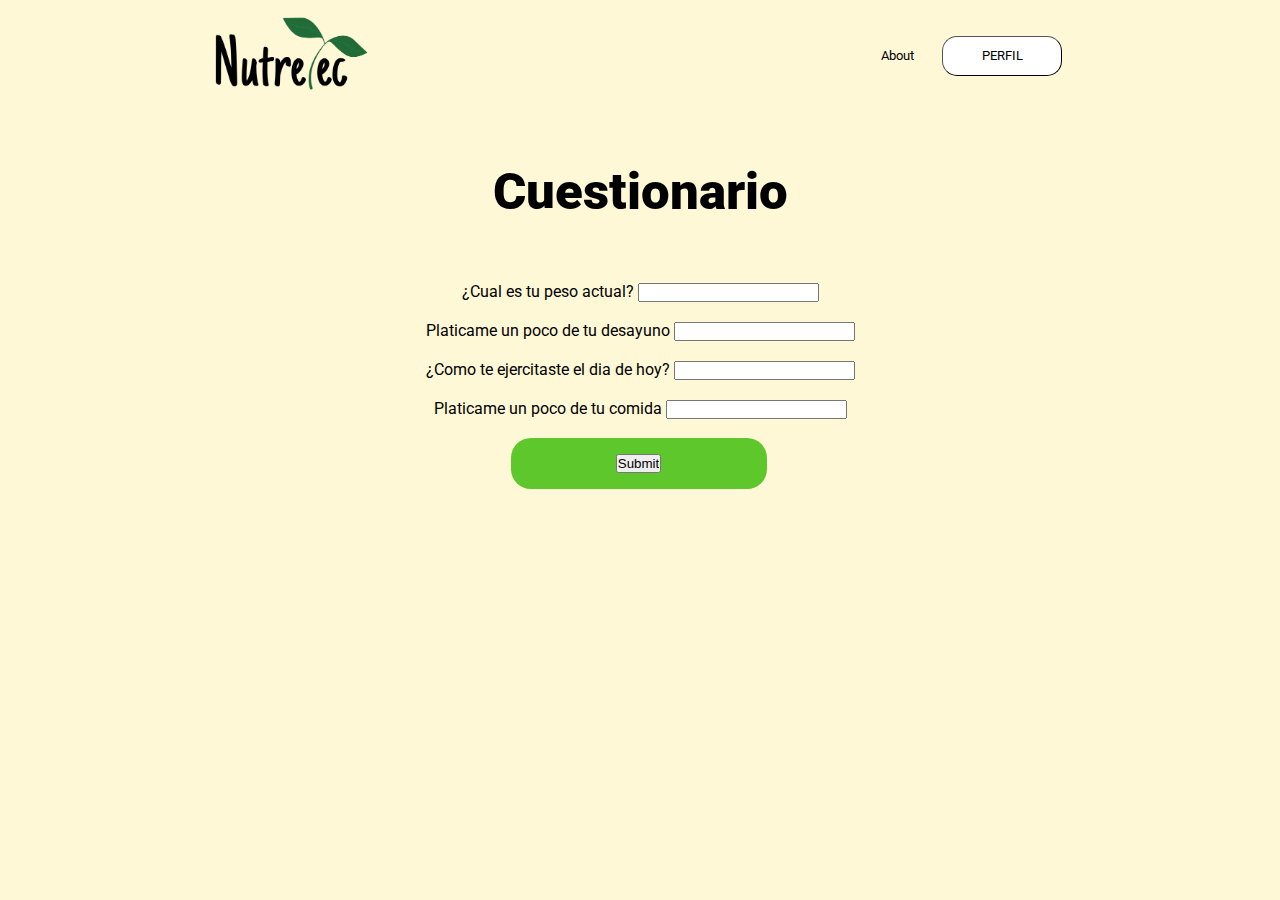
<file: cuestionario.html>
<!DOCTYPE html>

<html>
  <head>
    <meta charset="utf-8" />
    <title>NutreTec</title>

    <!-- CSS -->
    <link rel="stylesheet" href="css/styles.css" />
  </head>

  <body>
    <!-- Barra de navegación -->
    <header>
      <a class="logo" href="index.html"
        ><img class="logo" src="assets/images/NutreTec.png" alt="NutreTec"
      /></a>
      <ul class="nav-links">
        <li><a href="about.html">About</a></li>
        <li>
          <a href="perfil.html"><button class="btn">PERFIL</button></a>
        </li>
      </ul>
    </header>

    <h1 style="text-align: center; margin-top: 50px;">Cuestionario</h1>

    <main class="form">
      <form action="/action_page.php" style="text-align: center">
        <label for="question1">¿Cual es tu peso actual?</label>
        <input type="text" id="question1" name="question1" /><br /><br />
        <label for="question2">Platicame un poco de tu desayuno</label>
        <input type="text" id="question2" name="question2" /><br /><br />
        <label for="question3">¿Como te ejercitaste el dia de hoy?</label>
        <input type="text" id="question3" name="question3" /><br /><br />
        <label for="question4">Platicame un poco de tu comida</label>
        <input type="text" id="question4" name="question4" /><br /><br />
        <button class="btn-large">
          <input type="submit" value="Submit" />
        </button>
      </form>
    </main>
    
    <script src="" async defer></script>
  </body>
</html>
</file>
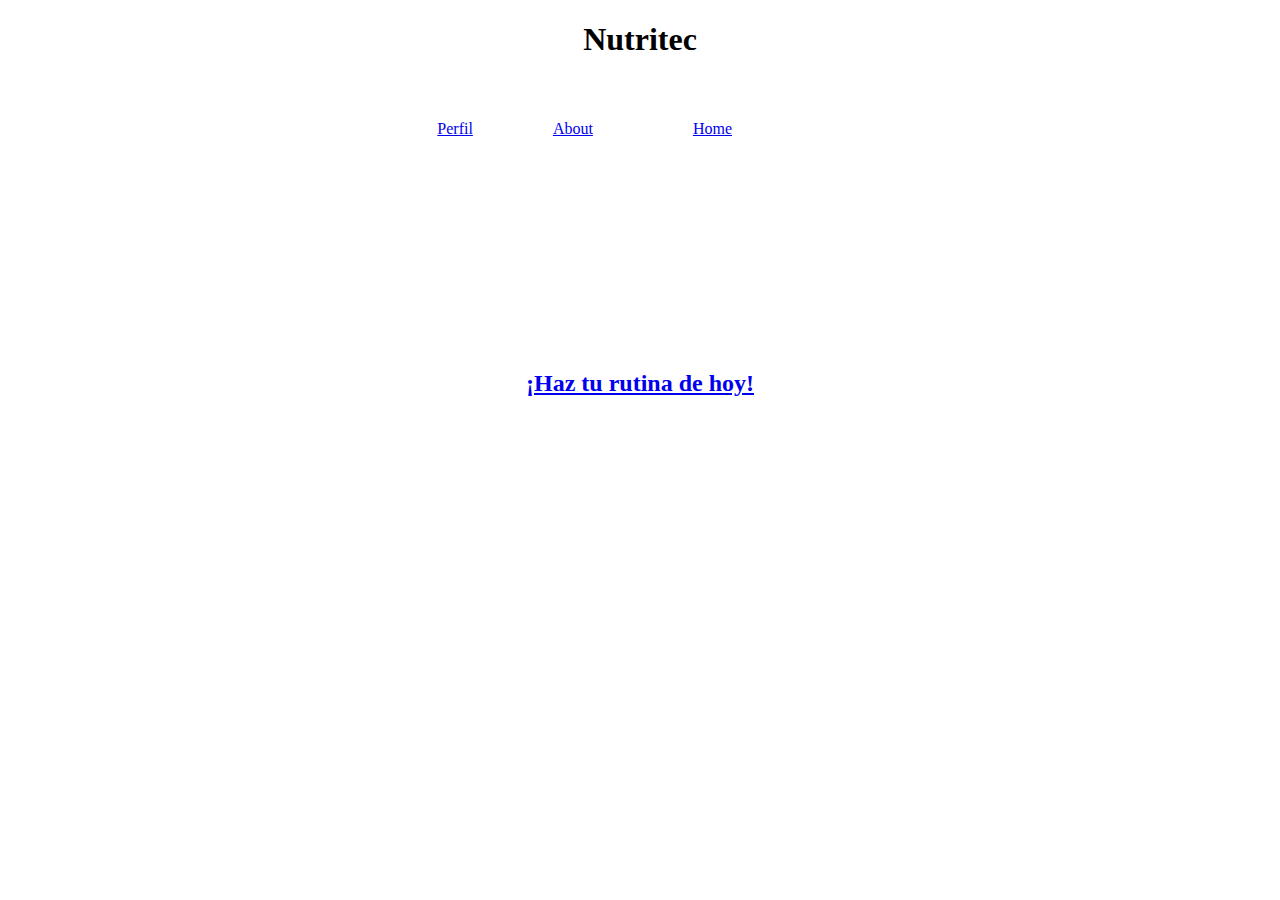
<file: home.html>
<!DOCTYPE html>

<html>
    <head>
        <meta charset="utf-8">
        <meta http-equiv="X-UA-Compatible" content="IE=edge">
        <title></title>
        <meta name="description" content="">
        <meta name="viewport" content="width=device-width, initial-scale=1">
        <link rel="stylesheet" href="">
    </head>
    <body>
      <h1 style="text-align: center;">Nutritec</h1>

      
      <div class="row">
        <div class="column" style="float:right;margin: 40px; padding-right: 500px; ;">
            <a href="home.html">Home</a>
        </div>
        <div class="column" style="float:right;margin: 40px; padding-right: 20px;">
            <a href="about.html">About</a>
        </div>
        <div class="column" style="float:right;margin: 40px;">
            <a href="perfil.html">Perfil</a>
        </div>
      </div>
        
      <br>
      <br>
      <br>
      <br>
      <br>
      <br>
      <br>
      <br>
      <br>
      <br>

      <br>
      <br>
      <br>

      <br>
      <br>
    <a href="cuestionario.html"><h2 style="text-align: center;">¡Haz tu rutina de hoy!</h2></a>
    
        
        <script src="" async defer></script>
    </body>
</html>
</file>
<file: css/styles.css>
/* Paleta de colores */
/* FFF8D6 F7E1AE A4D0A4 617A55 */

/* FONTS */
@import url('https://fonts.googleapis.com/css2?family=Roboto:ital,wght@0,100;0,300;0,400;0,500;0,700;0,900;1,100;1,300;1,400;1,500;1,700;1,900&display=swap');

* {
  box-sizing: border-box;
  margin: 0;
  padding: 0;
}

li, a, button, header, main, footer {
  font-family: "Roboto";
  text-decoration: none;
  color: black;
}

body {
  background-color: #FFF8D6;
}

header, main{
  display: flex;
  justify-content: space-between;
  align-items: center;
  padding: 10px 15%;
}

h1 {
  font-family: "Roboto";
  color: black;
  font-size: 4vw;
  font-weight: 900;
}

h2 {
  font-family: "Roboto";
  color: #617A55;
  font-size: 1.5vw;
  font-weight: 300;
}

h3 {
  font-family: "Roboto";
  color: black;
  font-size: 1.5vw;
  font-weight: 300;
}

.nav-links, li{
  display: inline-block;
  padding: 1vw;
}

a:hover{
  color: #A4D0A4;
}

.logo {
  width: 180px;
}

.btn {
  background-color: white;
  width: 120px;
  height: 40px;
  border-radius: 15px;
  border-width: 1px;
  cursor: pointer;
}

.nav-links, .btn {
  font-size: 1vw;
}

.btn-large {
  background-color: #5dc72c;
  width: 20vw;
  height: 4vw;
  font-size: 1.2vw;
  border-width: 0;
  border-radius: 20px;
  margin-left: -3px;
}

.btn:hover {
  background-color: #A4D0A4;
  box-shadow: 0 10px 15px rgba(0, 0, 0, 0.5);
}

.btn-large:hover {
  background-color: rgb(45, 167, 45);
  box-shadow: 0 15px 25px rgba(0, 0, 0, 0.5);
}

.form {
  margin-top: 50px;
  justify-content: center;
}

#healthy-food{
  width: 45vw;
  float: right;
  margin: 5% 10%;
  border-radius: 20px;
}

#perfil {
  width: 10vw;
  float: left;
  border-radius: 20px;
}

.mainPerfil {
  display: flexbox;
  flex-direction: column;
  justify-content: space-between;
  align-items: center;
}

/* Responsive */
@media screen and (max-width: 800px) {
  header {
    display: flex;
    justify-content: space-between;
    align-items: center;
    padding: 10px 2%;
  }

  main{
    display: flex;
    flex-direction: column;
    justify-content: space-between;
    align-items: center;
    padding: 10px 2%;
  }

  .main-text2, .main-text3 {
    display: flex;
    align-items: center;
    padding: 10px 10%;
    justify-content: center;
  }

  h1 {
    font-size: 6vw;
    font-weight: 900;
  }

  h2 {
    font-size: 2.5vw;
    font-weight: 300;
  }

  #healthy-food{
    width: 80vw;
    float: right;
    margin: 5% 10%;
    border-radius: 20px;
  }

  .logo {
    width: 100px;
  }
  
  .btn {
    border-width: .0;
    background-color: #A4D0A4;
    width: 60px;
    height: 30px;
  }

  .nav-links, .btn {
    font-size: 1.8vw;
  }

  .btn-large {
    border-width: 0;
    background-color: #5dc72c;
    width: 40vw;
    height: 6vw;
    font-size: 2vw;
  }
  
}
</file>
